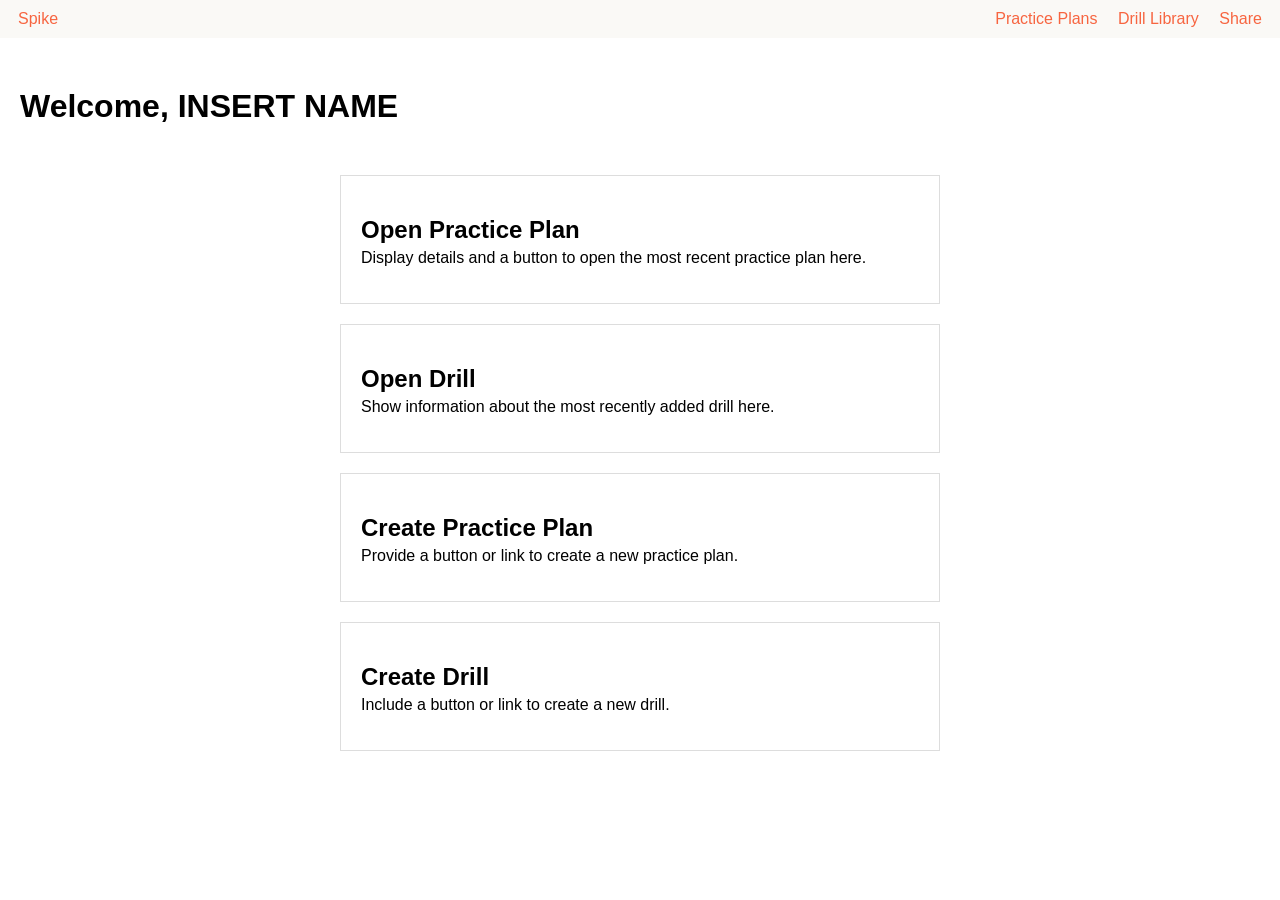
<file: Website Files/index.html>
<!DOCTYPE html>
<html lang="en">

<head>
    <meta charset="UTF-8">
    <meta name="viewport" content="width=device-width, initial-scale=1.0">
    <title>Your Spike App - Dashboard</title>
    <link rel="stylesheet" href="styles.css">
</head>

<body>

    <nav>
        <div id="home-button">
            <a href="index.html">Spike</a>
        </div>
        <div id="navigation-items">
            <a href="#practice-plans">Practice Plans</a>
            <a href="#drill-library">Drill Library</a>
            <a href="#share">Share</a>
        </div>
    </nav>

    <header>
        <h1 class="welcome-header">Welcome, INSERT NAME</h1>
    </header>

    <div class="dashboard">
        <!-- Dashboard components -->
        <a href="#open-recent-plan" class="dashboard-component">
            <h2 class="card-header">Open Practice Plan</h2>
            <p class="card-text">Display details and a button to open the most recent practice plan here.</p>
        </a>
    
        <a href="#recent-drill" class="dashboard-component">
            <h2 class="card-header">Open Drill</h2>
            <p class="card-text">Show information about the most recently added drill here.</p>
        </a>
    
        <a href="practiceplan.html" class="dashboard-component">
            <h2 class="card-header">Create Practice Plan</h2>
            <p class="card-text">Provide a button or link to create a new practice plan.</p>
        </a>
    
        <a href="#create-drill" class="dashboard-component">
            <h2 class="card-header">Create Drill</h2>
            <p class="card-text">Include a button or link to create a new drill.</p>
        </a>
    </div>

    <!-- Your webpage content goes here -->

</body>

</html>
</file>
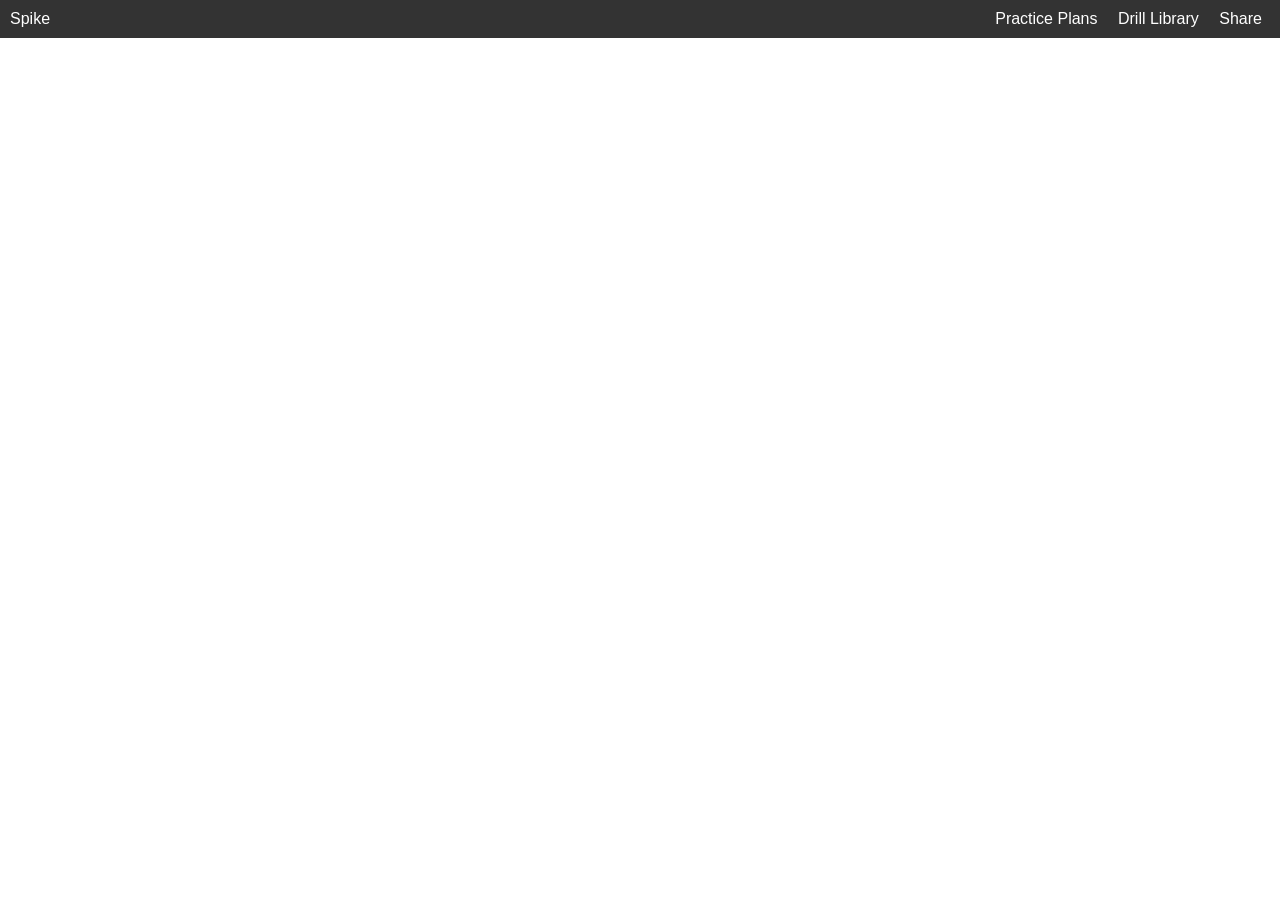
<file: Website Files/holder.html>
<!DOCTYPE html>
<html lang="en">

<head>
    <meta charset="UTF-8">
    <meta name="viewport" content="width=device-width, initial-scale=1.0">
    <title>Your Spike App</title>
    <style>
        /* Basic styling for the navigation bar */
        body {
            margin: 0;
            font-family: "Oswald", Arial, sans-serif;
        }

        nav {
            background-color: #333;
            color: white;
            padding: 10px;
            display: flex;
            justify-content: space-between;
            align-items: center;
        }

        nav a {
            color: white;
            text-decoration: none;
            padding: 8px;
        }
    </style>
</head>

<body>

    <nav>
        <!-- Spike logo or name acting as the home button on the left -->
        <div id="home-button">Spike</div>

        <!-- Navigation items on the right -->
        <div id="navigation-items">
            <a href="#practice-plans">Practice Plans</a>
            <a href="#drill-library">Drill Library</a>
            <a href="#share">Share</a>
        </div>
    </nav>

    <!-- Your webpage content goes here -->

</body>

</html>
</file>
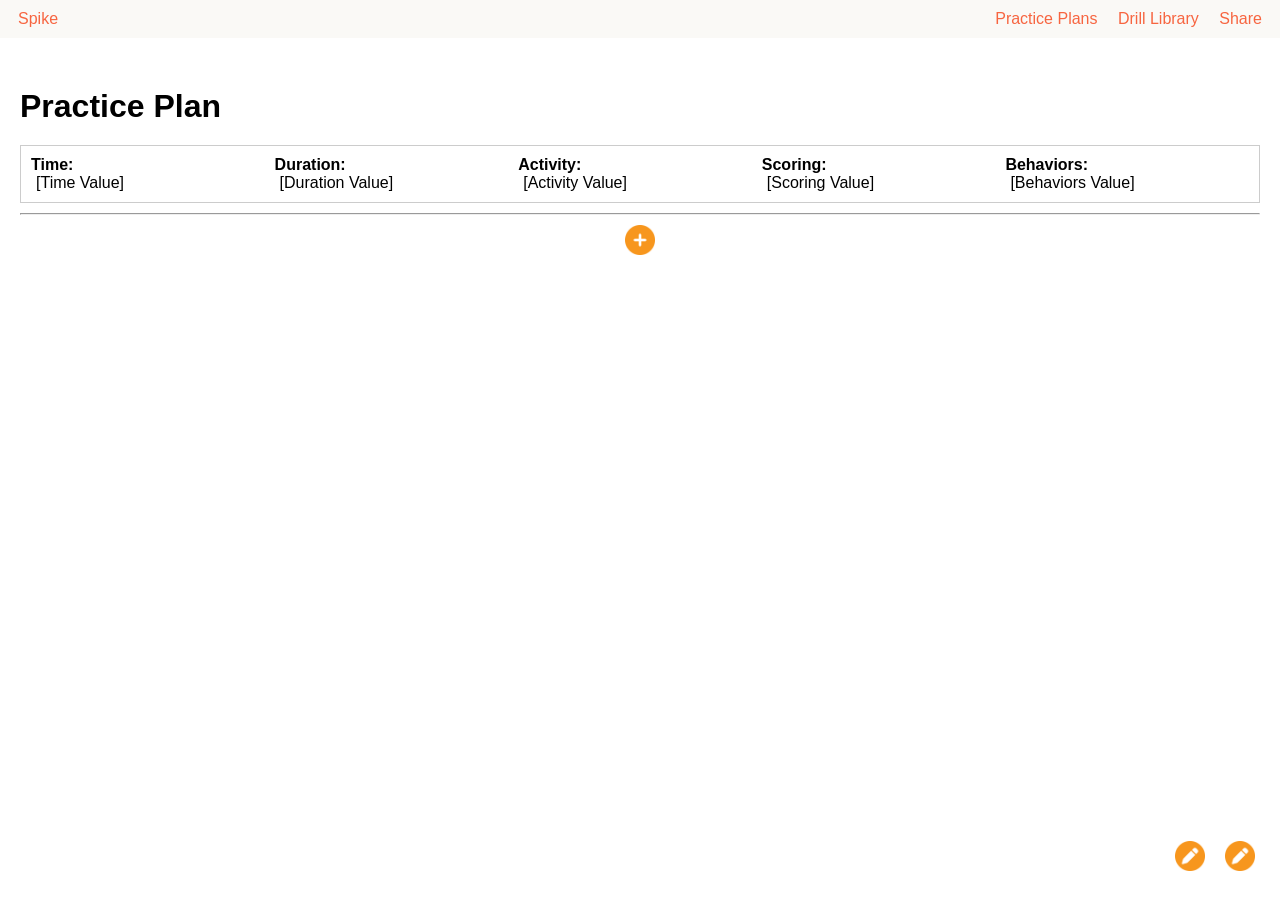
<file: Website Files/practiceplan.html>
<!DOCTYPE html>
<html lang="en">

<head>
    <meta charset="UTF-8">
    <meta name="viewport" content="width=device-width, initial-scale=1.0">
    <title>Your Spike App - Dashboard</title>
    <link rel="stylesheet" href="styles.css">
</head>

<body>

    <nav>
        <div id="home-button">
            <a href="index.html">Spike</a>
        </div>
        <div id="navigation-items">
            <a href="#practice-plans">Practice Plans</a>
            <a href="#drill-library">Drill Library</a>
            <a href="#share">Share</a>
        </div>
    </nav>

    <header>
        <h1 class="welcome-header">Practice Plan</h1>
    </header>

    <div class="practice-line-container">
        <div class="practice-line">
            <div class="column">
                <div class="label">Time:</div>
                <div class="value">[Time Value]</div>
            </div>
            <div class="column">
                <div class="label">Duration:</div>
                <div class="value">[Duration Value]</div>
            </div>
            <div class="column">
                <div class="label">Activity:</div>
                <div class="value">[Activity Value]</div>
            </div>
            <div class="column">
                <div class="label">Scoring:</div>
                <div class="value">[Scoring Value]</div>
            </div>
            <div class="column">
                <div class="label">Behaviors:</div>
                <div class="value">[Behaviors Value]</div>
            </div>
        </div>
    </div>

    <hr class="line">

    <div class="add-icon">
        <a href="drill_library.html"><img src="add-icon.png" alt="Add Drill"></a>
    </div>

    <div class="edit-icon">
        <a href="#savePracticePlan">
            <!-- this opens the edit practice plan version of the page -->
            <img class="edit-image" src="edit-icon.png" alt="Edit Icon">
        </a>
    </div>

    <div class="save-icon">
        <a href="#savePracticePlan"> 
            <!-- this saves the practice plan and exits the edit practice plan version of the page -->
            <img class="edit-image" src="edit-icon.png" alt="Save Icon">
        </a>
        
    </div>



    <!-- Your webpage content goes here -->

</body>

</html>
</file>
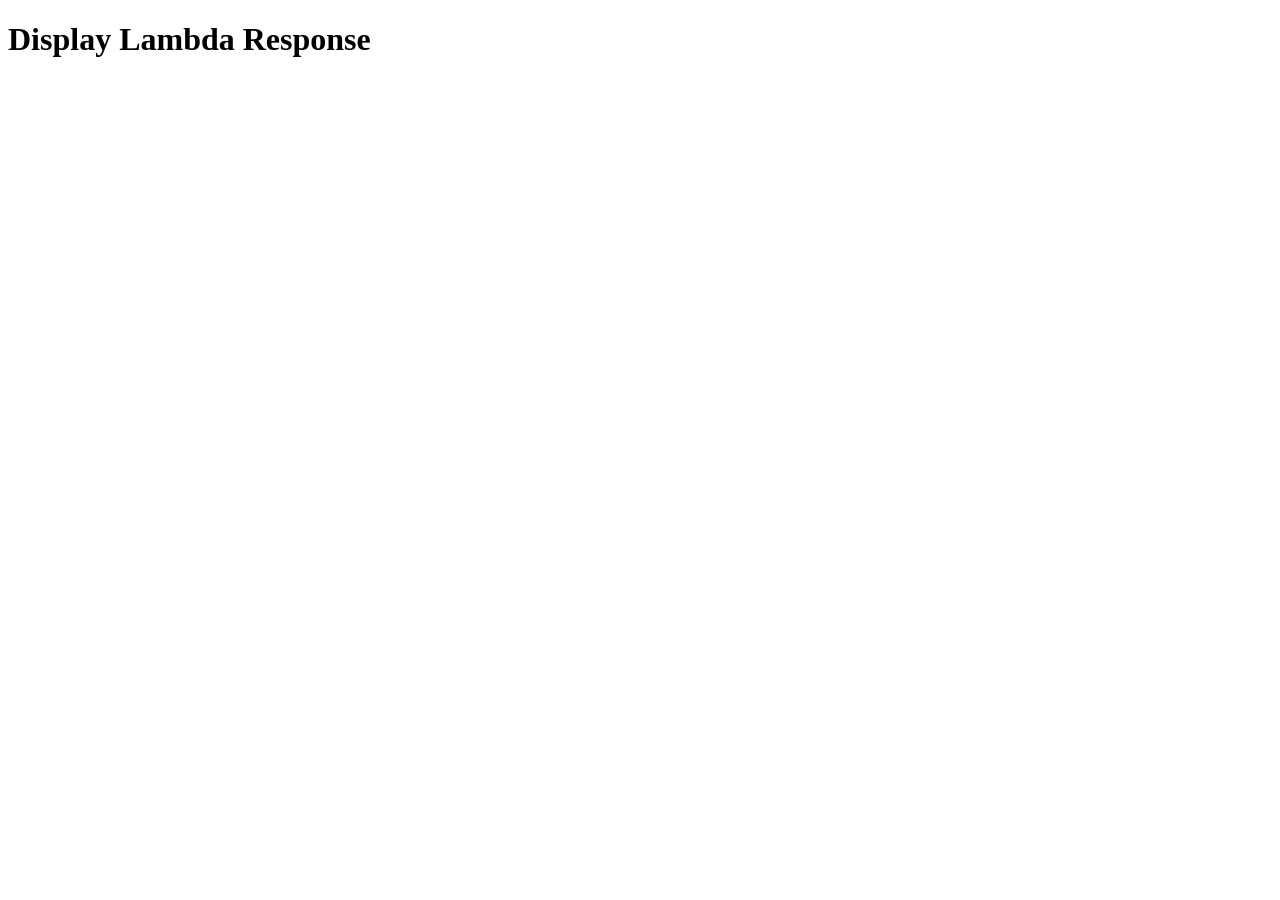
<file: documentationTrail/databaseProgress/lambda_basicIdea.html>
<!DOCTYPE html>
<html lang="en">
<head>
    <meta charset="UTF-8">
    <meta name="viewport" content="width=device-width, initial-scale=1.0">
    <title>Lambda Response Example</title>
</head>
<body>
    <h1>Display Lambda Response</h1>
    <div id="output"></div>

    <script>
        // Replace 'your-lambda-function-name' with your actual Lambda function name
        const lambdaFunctionName = 'listDrillsTest';

        // Invoke your Lambda function using fetch
        fetch(`https://thuljbsgjohefufaqfekhzyzsa0uvktp.lambda-url.us-east-1.on.aws/`, {
            method: 'POST',
            body: JSON.stringify({ search: 'paint protection film filter:safe' })
        })
        .then(response => response.text()) // Use response.text() for HTML content
        .then(htmlContent => {
            const outputElement = document.getElementById('output');
            outputElement.innerHTML = htmlContent; // Set the HTML content
        })
        .catch(error => {
            console.error('Error invoking Lambda:', error);
        });
    </script>
</body>
</html>
</file>
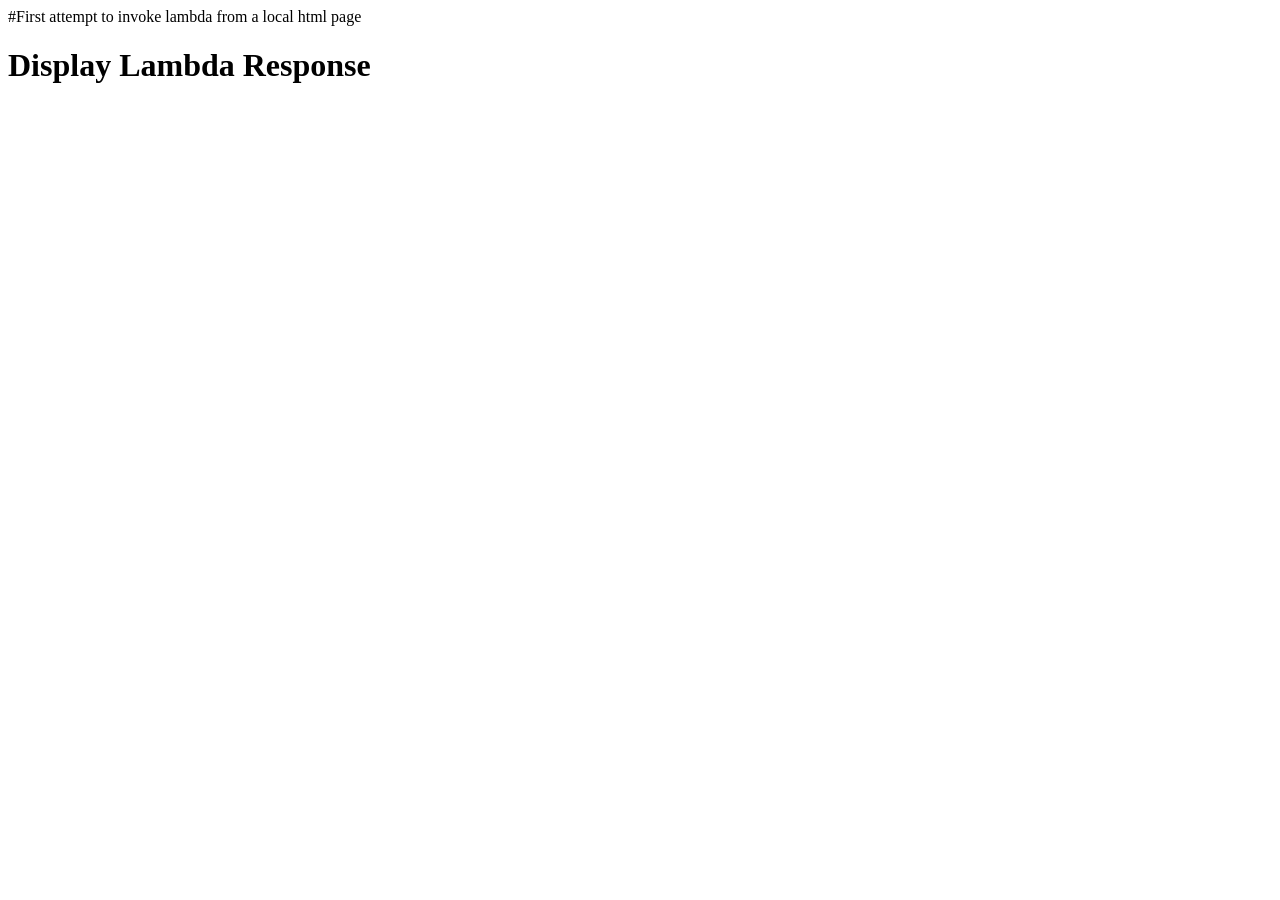
<file: documentationTrail/databaseProgress/lambda_basicPage01.html>
#First attempt to invoke lambda from a local html page

<!DOCTYPE html>
<html lang="en">
<head>
    <meta charset="UTF-8">
    <meta name="viewport" content="width=device-width, initial-scale=1.0">
    <title>Lambda Response Example</title>
</head>
<body>
    <h1>Display Lambda Response</h1>
    <div id="output"></div>

    <script>
        // Replace 'your-lambda-function-name' with your actual Lambda function name
        const lambdaFunctionName = 'listDrillsTest';

        // Invoke your Lambda function using fetch
        fetch(`https://ia2dsw55swlzpyas4cpowfkhdi0rjrws.lambda-url.us-east-1.on.aws/`, {
            method: 'POST',
            body: JSON.stringify({ search: 'paint protection film filter:safe' })
        })
        .then(response => response.text()) // Use response.text() for HTML content
        .then(htmlContent => {
            const outputElement = document.getElementById('output');
            outputElement.innerHTML = htmlContent; // Set the HTML content
        })
        .catch(error => {
            console.error('Error invoking Lambda:', error);
        });
    </script>
</body>
</html>
</file>
<file: Website Files/styles.css>
/* Basic styling for the dashboard */
body {
    margin: 0;
    font-family: Arial, sans-serif;
}

nav {
    background-color: #FAF9F6;
    color: #f76540;
    padding: 10px;
    display: flex;
    justify-content: space-between;
    align-items: center;
}

nav a {
    color: #f76540;
    text-decoration: none;
    padding: 8px;
    font-size: 16px;
}

nav a:hover {
    color: #f76540;
    text-decoration: underline;
    padding: 8px;
    font-size: 16px;
}

.welcome-header {
    padding-top: 30px;
    margin: 20px;
}

.dashboard {
    padding: 20px;
    text-align: center;
}

.dashboard-component {
    border: 1px solid #ddd;
    padding: 20px;
    margin: 10px;
    display: inline-block;
    width: 45%;
    text-align: left;
    text-decoration: none;
    color: black;
}

.card-header {
    margin-bottom: 5px;
}

.card-text {
    margin-top: 0;
}


/*Create Practice Plan*/

.practice-line-container {
    position: relative !important;
    border: 1px solid #ccc !important;
    padding: 10px !important;
    margin: 0px 20px 10px !important;
}

.practice-line {
    display: flex !important;
    flex-wrap: wrap !important;
}

.column {
    flex: 1 1 20% !important;
    /* Adjust the width as needed */
}

.label {
    font-weight: bold !important;
}

.value {
    margin-left: 5px !important;
}

.line {
    margin: 10px 20px !important;
}

.edit-image {
    width: 30px !important;
    height: 30px !important;
}

.edit-icon {
    position: absolute !important;
    bottom: 25px !important;
    right: 75px !important;
}

.save-icon {
    position: absolute !important;
    bottom: 25px !important;
    right: 25px !important;
}

.add-icon {
    text-align: center;
    margin-top: 10px;
    margin-bottom: 10px !important;
    /* Adjust spacing as needed */
}

.add-icon img {
    width: 30px;
    /* Adjust icon size as needed */
    height: auto;
    /* Maintain aspect ratio */
}
</file>
